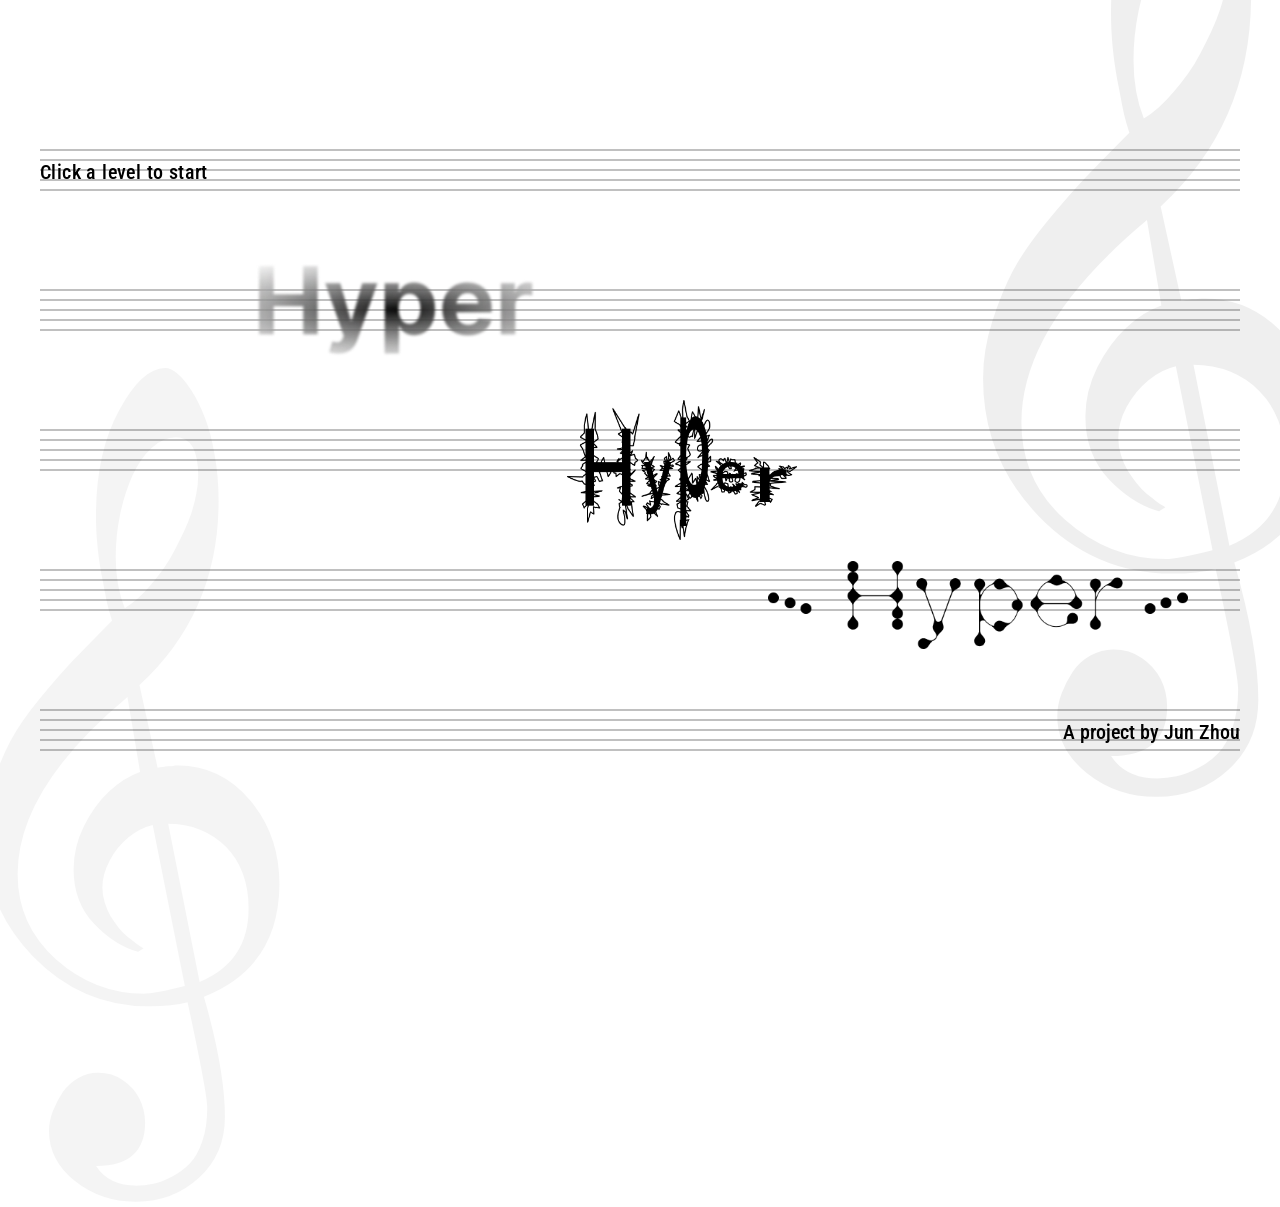
<file: index.html>
<!DOCTYPE html>
<html lang="en">
<head>
<meta charset="UTF-8">
<meta name="viewport" content="width=device-width, initial-scale=1.0">
<title>Hyper</title>
<style>
  @import url('https://fonts.googleapis.com/css2?family=EB+Garamond:ital,wght@0,400;0,500;1,400&family=Roboto+Condensed:wght@300;400;500&display=swap');

  * { margin: 0; padding: 0; box-sizing: border-box; }

  body {
    width: 100vw;
    height: 100vh;
    overflow: hidden;
    background: #ffffff;
    font-family: 'EB Garamond', serif;
    cursor: default;
    position: relative;
  }

  #staffCanvas {
    position: absolute;
    top: 0; left: 0;
    width: 100%; height: 100%;
    z-index: 1;
    pointer-events: none;
  }

  .treble-clef {
    position: absolute;
    z-index: 0;
    opacity: 0.06;
    font-size: 800px;
    font-family: 'EB Garamond', serif;
    color: #000;
    user-select: none;
    pointer-events: none;
    line-height: 1;
  }
  .treble-clef-1 {
    top: -120px;
    right: -80px;
    animation: floatClef1 12s ease-in-out infinite;
  }
  .treble-clef-2 {
    bottom: -200px;
    left: -100px;
    font-size: 700px;
    opacity: 0.04;
    animation: floatClef2 15s ease-in-out infinite;
  }

  @keyframes floatClef1 {
    0%, 100% { transform: translate(0, 0) rotate(0deg); }
    25% { transform: translate(-8px, 12px) rotate(0.5deg); }
    50% { transform: translate(5px, -8px) rotate(-0.3deg); }
    75% { transform: translate(-3px, 6px) rotate(0.2deg); }
  }
  @keyframes floatClef2 {
    0%, 100% { transform: translate(0, 0) rotate(0deg); }
    33% { transform: translate(10px, -6px) rotate(-0.4deg); }
    66% { transform: translate(-6px, 10px) rotate(0.6deg); }
  }

  /* UI sits on top of staves */
  .ui-layer {
    position: absolute;
    z-index: 10;
    width: 100%;
    height: 100%;
    pointer-events: none;
  }

  .ui-layer * {
    pointer-events: auto;
  }

  .top-text {
    position: absolute;
    font-family: 'Roboto Condensed', sans-serif;
    font-size: 20px;
    font-weight: 500;
    color: #000;
    letter-spacing: 0.02em;
  }

  .bottom-text {
    position: absolute;
    font-family: 'Roboto Condensed', sans-serif;
    font-size: 20px;
    font-weight: 500;
    color: #000;
  }

  .level-link {
    position: absolute;
    cursor: pointer;
    display: flex;
    align-items: center;
    justify-content: center;
    text-decoration: none;
    color: inherit;
    transition: transform 0.2s ease;
  }
  .level-link:hover { transform: scale(1.03); }

  .level-placeholder {
    background: rgba(200, 195, 188, 0.5);
    border: 2px dashed rgba(0,0,0,0.25);
    border-radius: 4px;
    color: #777;
    font-size: 14px;
    font-style: italic;
    font-family: 'Roboto Condensed', sans-serif;
  }

  .hover-preview {
    position: fixed;
    width: 320px;
    height: 193px;
    background: #ddd;
   
  
    pointer-events: none;
    z-index: 100;
    opacity: 0;
    transition: opacity 0.25s ease;
    display: flex;
    align-items: center;
    justify-content: center;
    font-size: 11px;
    color: #999;
    font-style: italic;
    box-shadow: 0 4px 20px rgba(0,0,0,0.1);
  }
  .hover-preview.visible { opacity: 1; }

  .trail-img {
    position: fixed;
    width: 36px;
    height: 36px;
    pointer-events: none;
    z-index: 90;
    opacity: 0.85;
    transition: opacity 2.5s ease;
    object-fit: contain;
  }
  .trail-img.fade {
    opacity: 0;
  }
</style>
</head>
<body>

<div class="treble-clef treble-clef-1">&#119070;</div>
<div class="treble-clef treble-clef-2">&#119070;</div>

<canvas id="staffCanvas"></canvas>

<div class="hover-preview" id="hoverPreview">Level preview</div>

<div class="ui-layer" id="uiLayer">
  <div class="top-text" id="topText">Click a level to start</div>
  <a class="level-link " id="level1" data-level="1" href="#"><img src="./images/hyper1.png" style="width:100%;height:100%;object-fit:contain;"></a>
  <a class="level-link " id="level2" data-level="2" href="#"><img src="./images/hyper2.png" style="width:100%;height:100%;object-fit:contain;"></a>
<a class="level-link " id="level3" data-level="3" href="#"><img src="./images/hyper3.png" style="width:100%;height:100%;object-fit:contain;"></a>
  <div class="bottom-text" id="bottomText">A project by Jun Zhou</div>
</div>

<script>
const staffCanvas = document.getElementById('staffCanvas');
const staffCtx = staffCanvas.getContext('2d');
let mouseX = -9999, mouseY = -9999;

// ── Staff config ──
const STAFF_GROUPS = 5;
const LINES_PER_STAFF = 5;
const LINE_SPACING = 10;
const STAFF_GAP = 100;
const MARGIN = 40;
const RIPPLE_R = 220;
const PEAK_AMP = 90;

// Per-line irregularity: each line gets unique peak offset distance and direction
const lineSeeds = [];
for (let g = 0; g < STAFF_GROUPS; g++) {
  for (let l = 0; l < LINES_PER_STAFF; l++) {
    lineSeeds.push({
      peakDist: 40 + Math.random() * 80,        // how far from cursor the peak sits
      peakDir: Math.random() > 0.5 ? 1 : -1,   // peak to left or right of cursor
      ampMul: 0.5 + Math.random() * 1.0,        // amplitude variation
      slopeIn: 20 + Math.random() * 40,         // inner slope width (cursor to peak)
      slopeOut: 40 + Math.random() * 80,         // outer slope width (peak to flat)
    });
  }
}

function resizeStaff() {
  const dpr = window.devicePixelRatio || 1;
  staffCanvas.width = window.innerWidth * dpr;
  staffCanvas.height = window.innerHeight * dpr;
  staffCtx.setTransform(dpr, 0, 0, dpr, 0, 0);
}
resizeStaff();
window.addEventListener('resize', () => { resizeStaff(); positionUI(); });
document.addEventListener('mousemove', e => { mouseX = e.clientX; mouseY = e.clientY; });

// ── Compute staff Y positions ──
function getStaffPositions() {
  const H = window.innerHeight;
  const totalStaffH = (LINES_PER_STAFF - 1) * LINE_SPACING;
  const totalH = STAFF_GROUPS * totalStaffH + (STAFF_GROUPS - 1) * STAFF_GAP;
  const startY = (H - totalH) / 2;
  const groups = [];
  for (let g = 0; g < STAFF_GROUPS; g++) {
    const top = startY + g * (totalStaffH + STAFF_GAP);
    groups.push({ top, bottom: top + totalStaffH });
  }
  return groups;
}

// ── Position UI elements on staves ──
function positionUI() {
  const groups = getStaffPositions();
  const W = window.innerWidth;

  // "Click a level to start" vertically centered on first staff
  const topText = document.getElementById('topText');
  const staffMidHeight = (LINES_PER_STAFF - 1) * LINE_SPACING;
  topText.style.left = MARGIN + 'px';
  topText.style.top = (groups[0].top + staffMidHeight / 2 - 10) + 'px';

  // Level 1: on staff 1-2 area
  const l1 = document.getElementById('level1');
  l1.style.left = (W * 0.2) + 'px';
  l1.style.top = (groups[1].top - 40) + 'px';
  l1.style.width = '280px';
  l1.style.height = '120px';

  // Level 2: on staff 2-3 area, centered
  const l2 = document.getElementById('level2');
  l2.style.left = (W * 0.4) + 'px';
  l2.style.top = (groups[2].top - 30) + 'px';
  l2.style.width = '340px';
  l2.style.height = '140px';

  // Level 3: on staff 3-4 area, right side
  const l3 = document.getElementById('level3');
  l3.style.left = (W * 0.6) + 'px';
  l3.style.top = (groups[3].top - 10) + 'px';
  l3.style.width = '420px';
  l3.style.height = '90px';

  // "A project by Jun Zhou" vertically centered on last staff
  const bottomText = document.getElementById('bottomText');
  bottomText.style.right = MARGIN + 'px';
  bottomText.style.top = (groups[4].top + staffMidHeight / 2 - 10) + 'px';
}

// ── Draw staff lines ──
function drawStaff() {
  const W = window.innerWidth, H = window.innerHeight;
  staffCtx.clearRect(0, 0, W * 2, H * 2); // account for dpr
  staffCtx.strokeStyle = '#000';
  staffCtx.lineWidth = 0.5;

  const totalStaffH = (LINES_PER_STAFF - 1) * LINE_SPACING;
  const totalH = STAFF_GROUPS * totalStaffH + (STAFF_GROUPS - 1) * STAFF_GAP;
  const startY = (H - totalH) / 2;

  let lineIdx = 0;
  for (let g = 0; g < STAFF_GROUPS; g++) {
    const groupTop = startY + g * (totalStaffH + STAFF_GAP);
    const groupBottom = groupTop + (LINES_PER_STAFF - 1) * LINE_SPACING;

    // Cursor must be within this group's vertical zone (halfway to neighboring staves)
    const zoneTop = g === 0 ? 0 : groupTop - STAFF_GAP / 2;
    const zoneBottom = g === STAFF_GROUPS - 1 ? H : groupBottom + STAFF_GAP / 2;
    const cursorInGroup = mouseY >= zoneTop && mouseY <= zoneBottom;

    for (let l = 0; l < LINES_PER_STAFF; l++) {
      const baseY = groupTop + l * LINE_SPACING;

      if (!cursorInGroup) {
        staffCtx.beginPath();
        staffCtx.moveTo(MARGIN, baseY);
        staffCtx.lineTo(W - MARGIN, baseY);
        staffCtx.stroke();
        lineIdx++;
        continue;
      }

      const seed = lineSeeds[lineIdx++];
      const proximity = 1;
      const amp = PEAK_AMP * seed.ampMul;

      // Peak is offset from cursor, not at cursor
      const peakX = mouseX + seed.peakDist * seed.peakDir;

      // From cursor side: flat line -> rise to peak over slopeIn distance
      // From far side: peak -> descend back to flat over slopeOut distance
      // The line is flat at cursor and flat beyond the peak's outer edge

      const innerEdge = peakX - seed.slopeIn * seed.peakDir; // where rise begins (near cursor)
      const outerEdge = peakX + seed.slopeOut * seed.peakDir; // where descent ends (far from cursor)

      // Sort points left to right, clamped within margins
      const clamp = (x) => Math.max(MARGIN, Math.min(W - MARGIN, x));
      const pts = [
        [MARGIN, baseY],
        [clamp(innerEdge), baseY],
        [clamp(peakX), baseY - amp],
        [clamp(outerEdge), baseY],
        [W - MARGIN, baseY],
      ].sort((a, b) => a[0] - b[0]);

      staffCtx.beginPath();
      staffCtx.moveTo(pts[0][0], pts[0][1]);
      for (let p = 1; p < pts.length; p++) {
        staffCtx.lineTo(pts[p][0], pts[p][1]);
      }
      staffCtx.stroke();
    }
  }
  requestAnimationFrame(drawStaff);
}

// Init
positionUI();
drawStaff();

// ── Hover preview ──
const preview = document.getElementById('hoverPreview');
const labels = ['Level 1 Preview', 'Level 2 Preview', 'Level 3 Preview'];

document.querySelectorAll('.level-link').forEach(link => {
  link.addEventListener('mouseenter', () => {
    const lvl = parseInt(link.dataset.level);
    preview.innerHTML = '<img src="./images/hover_' + lvl + '.png" style="width:100%;height:100%;object-fit:cover;">';
    // Position over the Hyper element
    const rect = link.getBoundingClientRect();
    const cx = rect.left + rect.width / 2 - 160;
    const cy = rect.top + rect.height / 2 - 96.5;
    preview.style.left = cx + 'px';
    preview.style.top = cy + 'px';
    preview.classList.add('visible');
  });
  link.addEventListener('mouseleave', () => {
    preview.classList.remove('visible');
  });
});

// ── Cursor trail (placeholder - swap in your actual image paths) ──
const trailImages = ['./images/birds.png', './images/bug.png', './images/house.png'];
let trailIndex = 0;
let lastTrail = 0;
document.addEventListener('mousemove', e => {
  const now = Date.now();
  if (now - lastTrail < 100) return;
  lastTrail = now;

  const idx = trailIndex % 3;
  trailIndex++;
 const el = document.createElement('img');
  el.className = 'trail-img';
  el.src = trailImages[idx];
  el.style.left = (e.clientX - 18) + 'px';
  el.style.top = (e.clientY - 18) + 'px';
  document.body.appendChild(el);

  setTimeout(() => el.classList.add('fade'), 50);
  setTimeout(() => el.remove(), 3000);
});

// ── Level click ──
document.querySelectorAll('.level-link').forEach(link => {
  link.addEventListener('click', e => {
    e.preventDefault();
    const urls = {
    '1': './1stchapter-bird-good.html',
    '2': './hacking.html',
    '3': './littlebug.html',
  };
  window.location.href = urls[link.dataset.level];
  });
});
</script>
</body>
</html>
</file>
